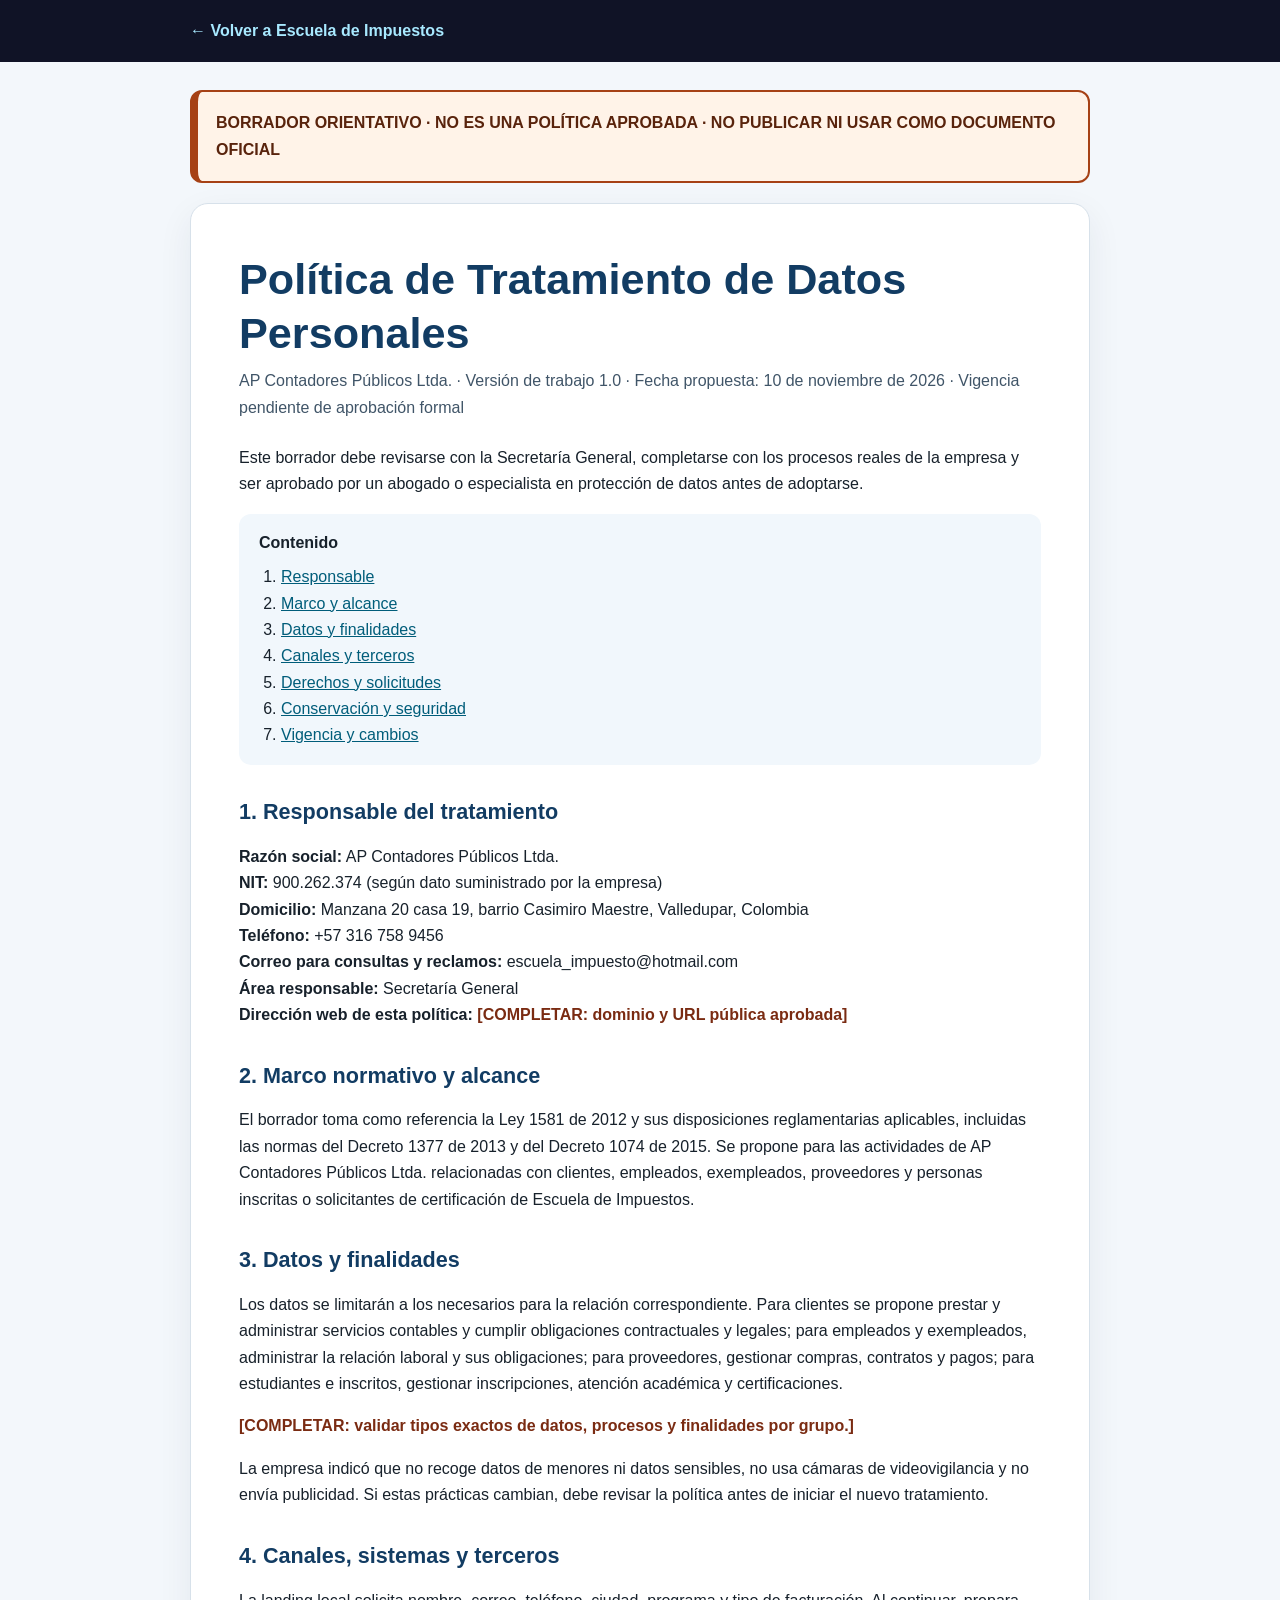
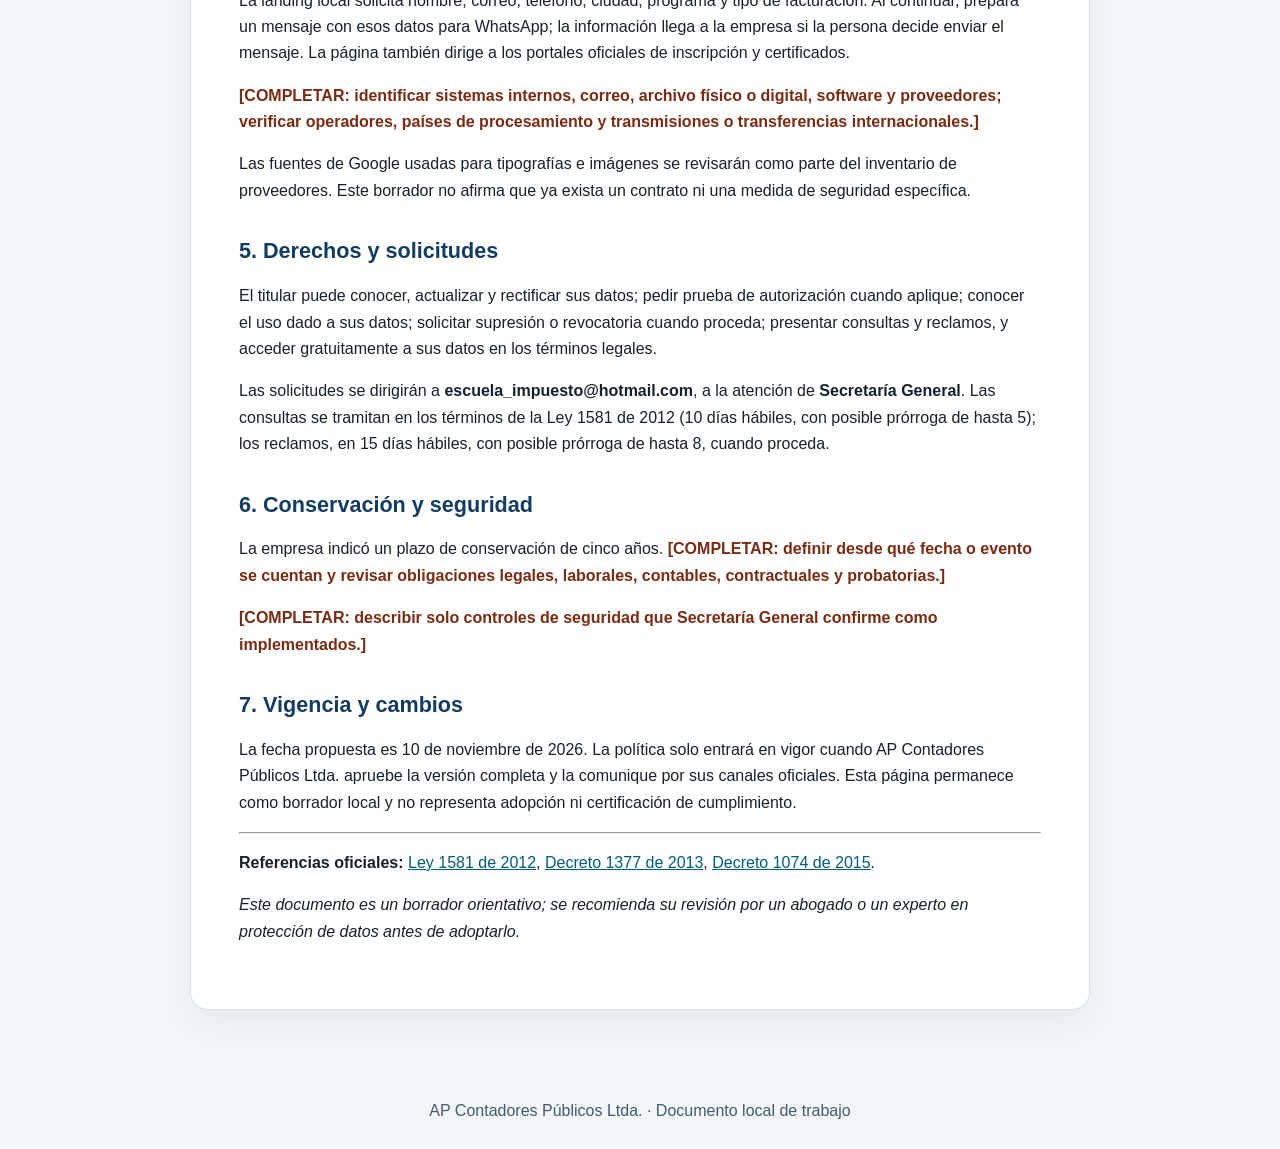
<file: public/politica-de-datos.html>
<!doctype html>
<html lang="es">
  <head>
    <meta charset="UTF-8" />
    <meta name="viewport" content="width=device-width, initial-scale=1.0" />
    <meta name="robots" content="noindex, nofollow" />
    <title>Borrador de política de datos | Escuela de Impuestos</title>
    <style>
      :root { color-scheme: light; font-family: Inter, Arial, sans-serif; color: #17212b; background: #f3f7fb; }
      * { box-sizing: border-box; }
      body { margin: 0; line-height: 1.65; font-size: 16px; }
      header { padding: 18px max(20px, calc((100vw - 900px) / 2)); background: #101326; color: #f4f8ff; }
      header a { color: #a8e9ff; font-weight: 700; text-decoration: none; }
      main { width: min(900px, calc(100% - 32px)); margin: 28px auto 64px; }
      .warning { border: 2px solid #a64115; border-left-width: 8px; border-radius: 12px; background: #fff3e8; color: #59230c; padding: 18px; font-weight: 700; }
      article { margin-top: 20px; padding: clamp(20px, 5vw, 48px); background: #fff; border: 1px solid #d7e1ea; border-radius: 18px; box-shadow: 0 12px 35px #182f4312; }
      h1, h2 { color: #123c63; line-height: 1.25; }
      h1 { font-size: clamp(1.8rem, 6vw, 2.7rem); margin: 0 0 8px; }
      h2 { margin-top: 34px; font-size: 1.35rem; }
      a { color: #005d7a; }
      .meta { color: #405568; margin: 0 0 24px; }
      .placeholder { color: #7a2b12; font-weight: 700; }
      nav { background: #f1f7fc; border-radius: 12px; padding: 16px 20px; }
      nav ol { margin: 8px 0 0; padding-left: 22px; }
      footer { padding: 24px; text-align: center; color: #44596b; }
      @media (max-width: 520px) { header { padding: 16px; } main { width: min(100% - 24px, 900px); margin-top: 16px; } body { font-size: 16px; } }
    </style>
  </head>
  <body>
    <header><a href="/">← Volver a Escuela de Impuestos</a></header>
    <main>
      <p class="warning">BORRADOR ORIENTATIVO · NO ES UNA POLÍTICA APROBADA · NO PUBLICAR NI USAR COMO DOCUMENTO OFICIAL</p>
      <article>
        <h1>Política de Tratamiento de Datos Personales</h1>
        <p class="meta">AP Contadores Públicos Ltda. · Versión de trabajo 1.0 · Fecha propuesta: 10 de noviembre de 2026 · Vigencia pendiente de aprobación formal</p>
        <p>Este borrador debe revisarse con la Secretaría General, completarse con los procesos reales de la empresa y ser aprobado por un abogado o especialista en protección de datos antes de adoptarse.</p>
        <nav aria-label="Contenido de la política">
          <strong>Contenido</strong>
          <ol>
            <li><a href="#responsable">Responsable</a></li>
            <li><a href="#marco">Marco y alcance</a></li>
            <li><a href="#finalidades">Datos y finalidades</a></li>
            <li><a href="#canales">Canales y terceros</a></li>
            <li><a href="#derechos">Derechos y solicitudes</a></li>
            <li><a href="#conservacion">Conservación y seguridad</a></li>
            <li><a href="#vigencia">Vigencia y cambios</a></li>
          </ol>
        </nav>

        <section id="responsable">
          <h2>1. Responsable del tratamiento</h2>
          <p><strong>Razón social:</strong> AP Contadores Públicos Ltda.<br />
            <strong>NIT:</strong> 900.262.374 (según dato suministrado por la empresa)<br />
            <strong>Domicilio:</strong> Manzana 20 casa 19, barrio Casimiro Maestre, Valledupar, Colombia<br />
            <strong>Teléfono:</strong> +57 316 758 9456<br />
            <strong>Correo para consultas y reclamos:</strong> escuela_impuesto@hotmail.com<br />
            <strong>Área responsable:</strong> Secretaría General<br />
            <strong>Dirección web de esta política:</strong> <span class="placeholder">[COMPLETAR: dominio y URL pública aprobada]</span></p>
        </section>

        <section id="marco">
          <h2>2. Marco normativo y alcance</h2>
          <p>El borrador toma como referencia la Ley 1581 de 2012 y sus disposiciones reglamentarias aplicables, incluidas las normas del Decreto 1377 de 2013 y del Decreto 1074 de 2015. Se propone para las actividades de AP Contadores Públicos Ltda. relacionadas con clientes, empleados, exempleados, proveedores y personas inscritas o solicitantes de certificación de Escuela de Impuestos.</p>
        </section>

        <section id="finalidades">
          <h2>3. Datos y finalidades</h2>
          <p>Los datos se limitarán a los necesarios para la relación correspondiente. Para clientes se propone prestar y administrar servicios contables y cumplir obligaciones contractuales y legales; para empleados y exempleados, administrar la relación laboral y sus obligaciones; para proveedores, gestionar compras, contratos y pagos; para estudiantes e inscritos, gestionar inscripciones, atención académica y certificaciones.</p>
          <p><span class="placeholder">[COMPLETAR: validar tipos exactos de datos, procesos y finalidades por grupo.]</span></p>
          <p>La empresa indicó que no recoge datos de menores ni datos sensibles, no usa cámaras de videovigilancia y no envía publicidad. Si estas prácticas cambian, debe revisar la política antes de iniciar el nuevo tratamiento.</p>
        </section>

        <section id="canales">
          <h2>4. Canales, sistemas y terceros</h2>
          <p>La landing local solicita nombre, correo, teléfono, ciudad, programa y tipo de facturación. Al continuar, prepara un mensaje con esos datos para WhatsApp; la información llega a la empresa si la persona decide enviar el mensaje. La página también dirige a los portales oficiales de inscripción y certificados.</p>
          <p><span class="placeholder">[COMPLETAR: identificar sistemas internos, correo, archivo físico o digital, software y proveedores; verificar operadores, países de procesamiento y transmisiones o transferencias internacionales.]</span></p>
          <p>Las fuentes de Google usadas para tipografías e imágenes se revisarán como parte del inventario de proveedores. Este borrador no afirma que ya exista un contrato ni una medida de seguridad específica.</p>
        </section>

        <section id="derechos">
          <h2>5. Derechos y solicitudes</h2>
          <p>El titular puede conocer, actualizar y rectificar sus datos; pedir prueba de autorización cuando aplique; conocer el uso dado a sus datos; solicitar supresión o revocatoria cuando proceda; presentar consultas y reclamos, y acceder gratuitamente a sus datos en los términos legales.</p>
          <p>Las solicitudes se dirigirán a <strong>escuela_impuesto@hotmail.com</strong>, a la atención de <strong>Secretaría General</strong>. Las consultas se tramitan en los términos de la Ley 1581 de 2012 (10 días hábiles, con posible prórroga de hasta 5); los reclamos, en 15 días hábiles, con posible prórroga de hasta 8, cuando proceda.</p>
        </section>

        <section id="conservacion">
          <h2>6. Conservación y seguridad</h2>
          <p>La empresa indicó un plazo de conservación de cinco años. <span class="placeholder">[COMPLETAR: definir desde qué fecha o evento se cuentan y revisar obligaciones legales, laborales, contables, contractuales y probatorias.]</span></p>
          <p><span class="placeholder">[COMPLETAR: describir solo controles de seguridad que Secretaría General confirme como implementados.]</span></p>
        </section>

        <section id="vigencia">
          <h2>7. Vigencia y cambios</h2>
          <p>La fecha propuesta es 10 de noviembre de 2026. La política solo entrará en vigor cuando AP Contadores Públicos Ltda. apruebe la versión completa y la comunique por sus canales oficiales. Esta página permanece como borrador local y no representa adopción ni certificación de cumplimiento.</p>
        </section>

        <hr />
        <p><strong>Referencias oficiales:</strong> <a href="https://www.funcionpublica.gov.co/eva/gestornormativo/norma.php?i=49981">Ley 1581 de 2012</a>, <a href="https://www.funcionpublica.gov.co/eva/gestornormativo/norma.php?i=53646">Decreto 1377 de 2013</a>, <a href="https://www.funcionpublica.gov.co/eva/gestornormativo/norma.php?i=76608">Decreto 1074 de 2015</a>.</p>
        <p><em>Este documento es un borrador orientativo; se recomienda su revisión por un abogado o un experto en protección de datos antes de adoptarlo.</em></p>
      </article>
    </main>
    <footer>AP Contadores Públicos Ltda. · Documento local de trabajo</footer>
  </body>
</html>
</file>
